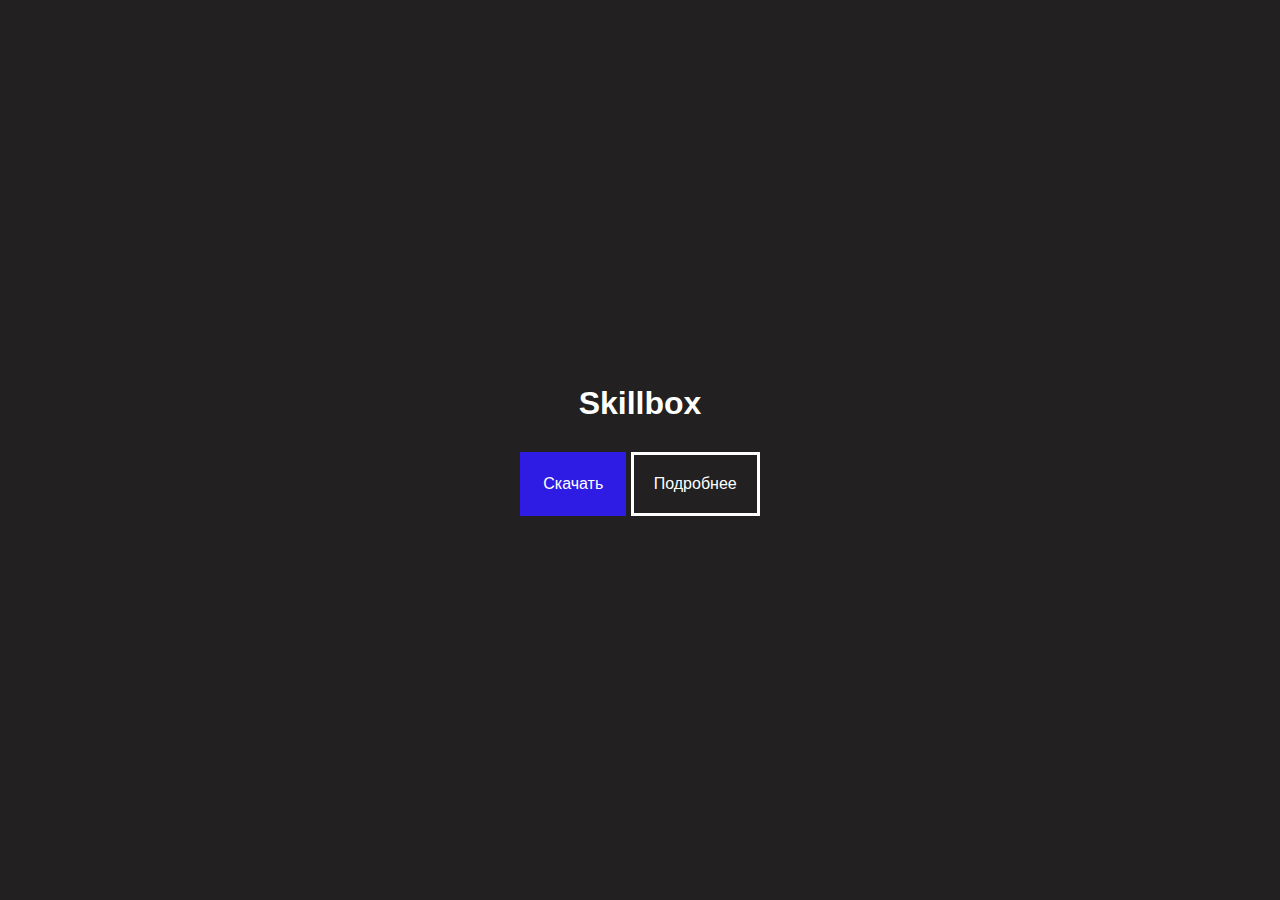
<file: 2/index.html>
<!DOCTYPE html>
<html lang="ru">
<head>
    <meta charset="UTF-8">
    <meta name="viewport" content="width=device-width, initial-scale=1.0">
    <title>Курсы</title>
    <link rel="stylesheet" href="css/style.css">
</head>
<body>
  <div class="main-content">
    <div>
      <h1 class="head1">
      <a target="Курсы по Skillbox" href="https://go.skillbox.ru/education/all">Skillbox</a>
      </h1>
    </div>
   <div>
     <a class="download" href="2.7_Skillbox_Layout.docx" download="скачать">Скачать</a>
      <a class="detail" href="program.html">Подробнее</a>
    </div>
    </div>
</body>
</html>
</file>
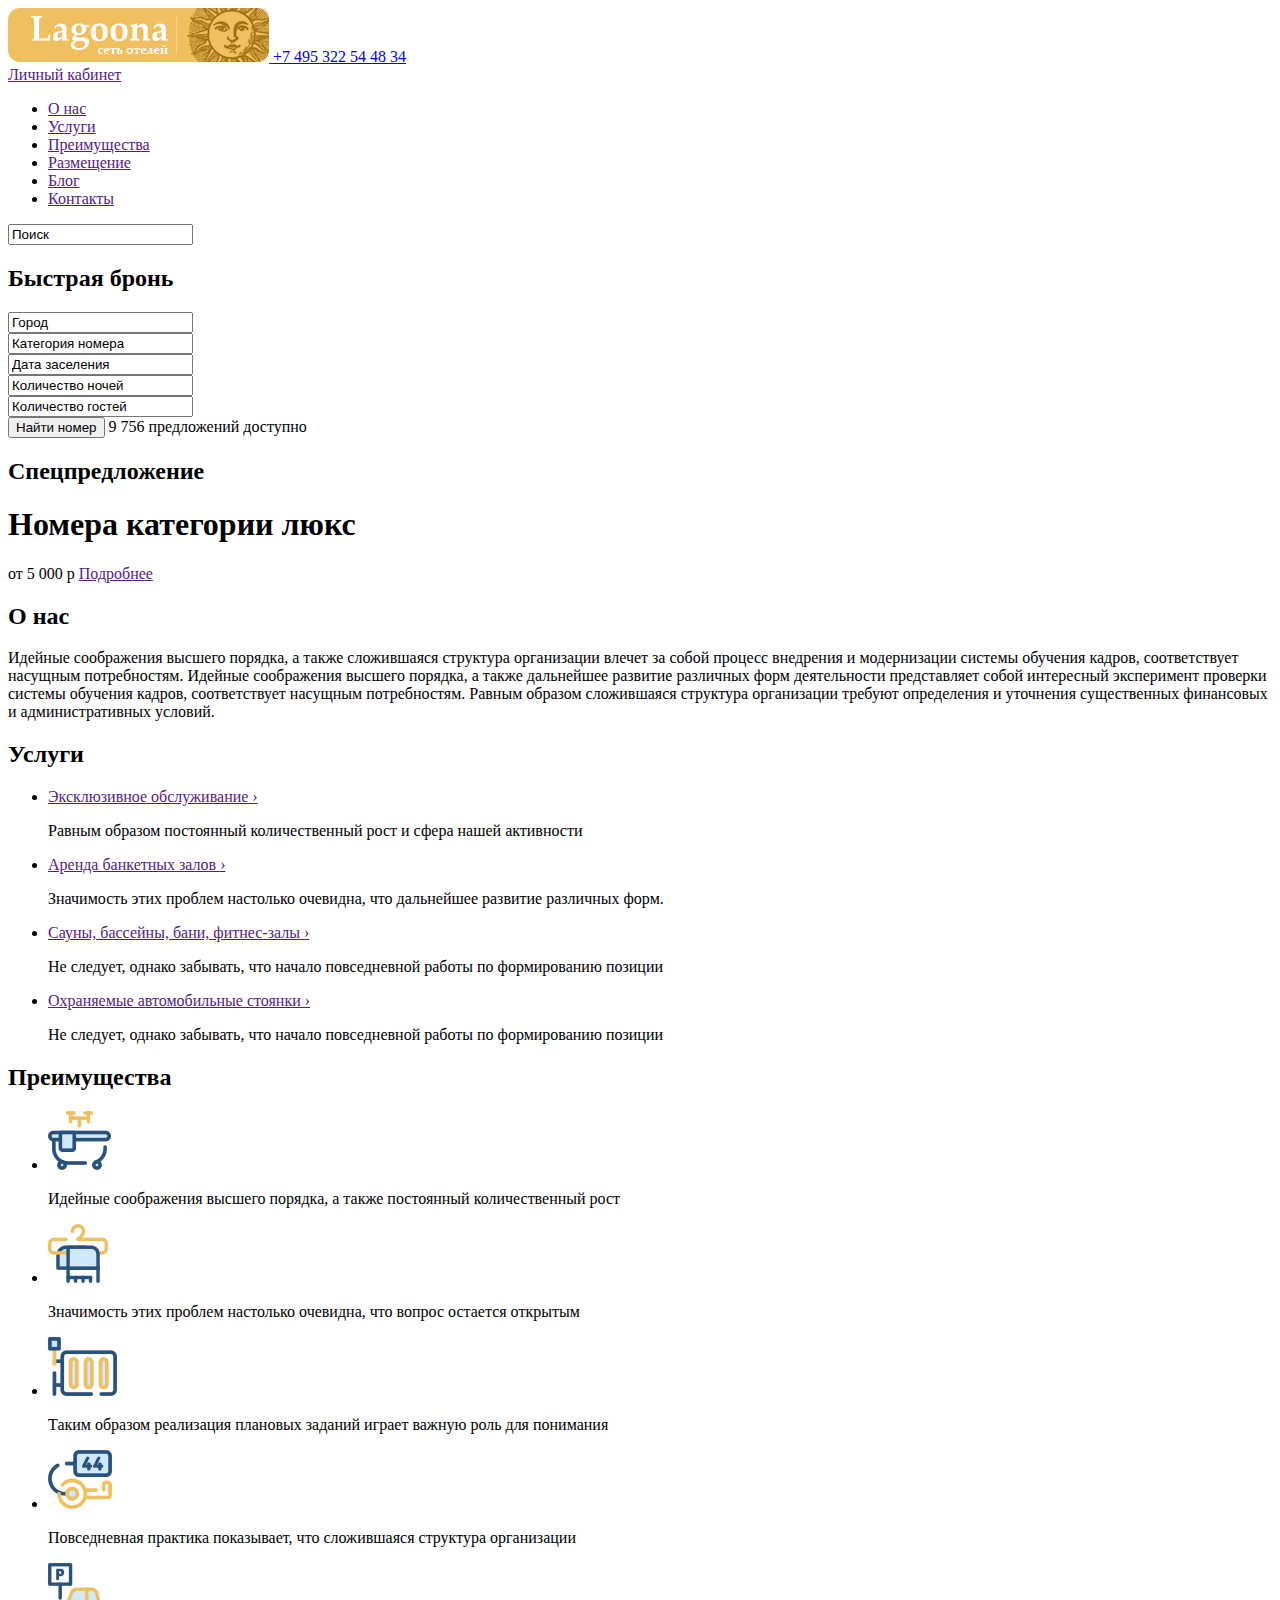
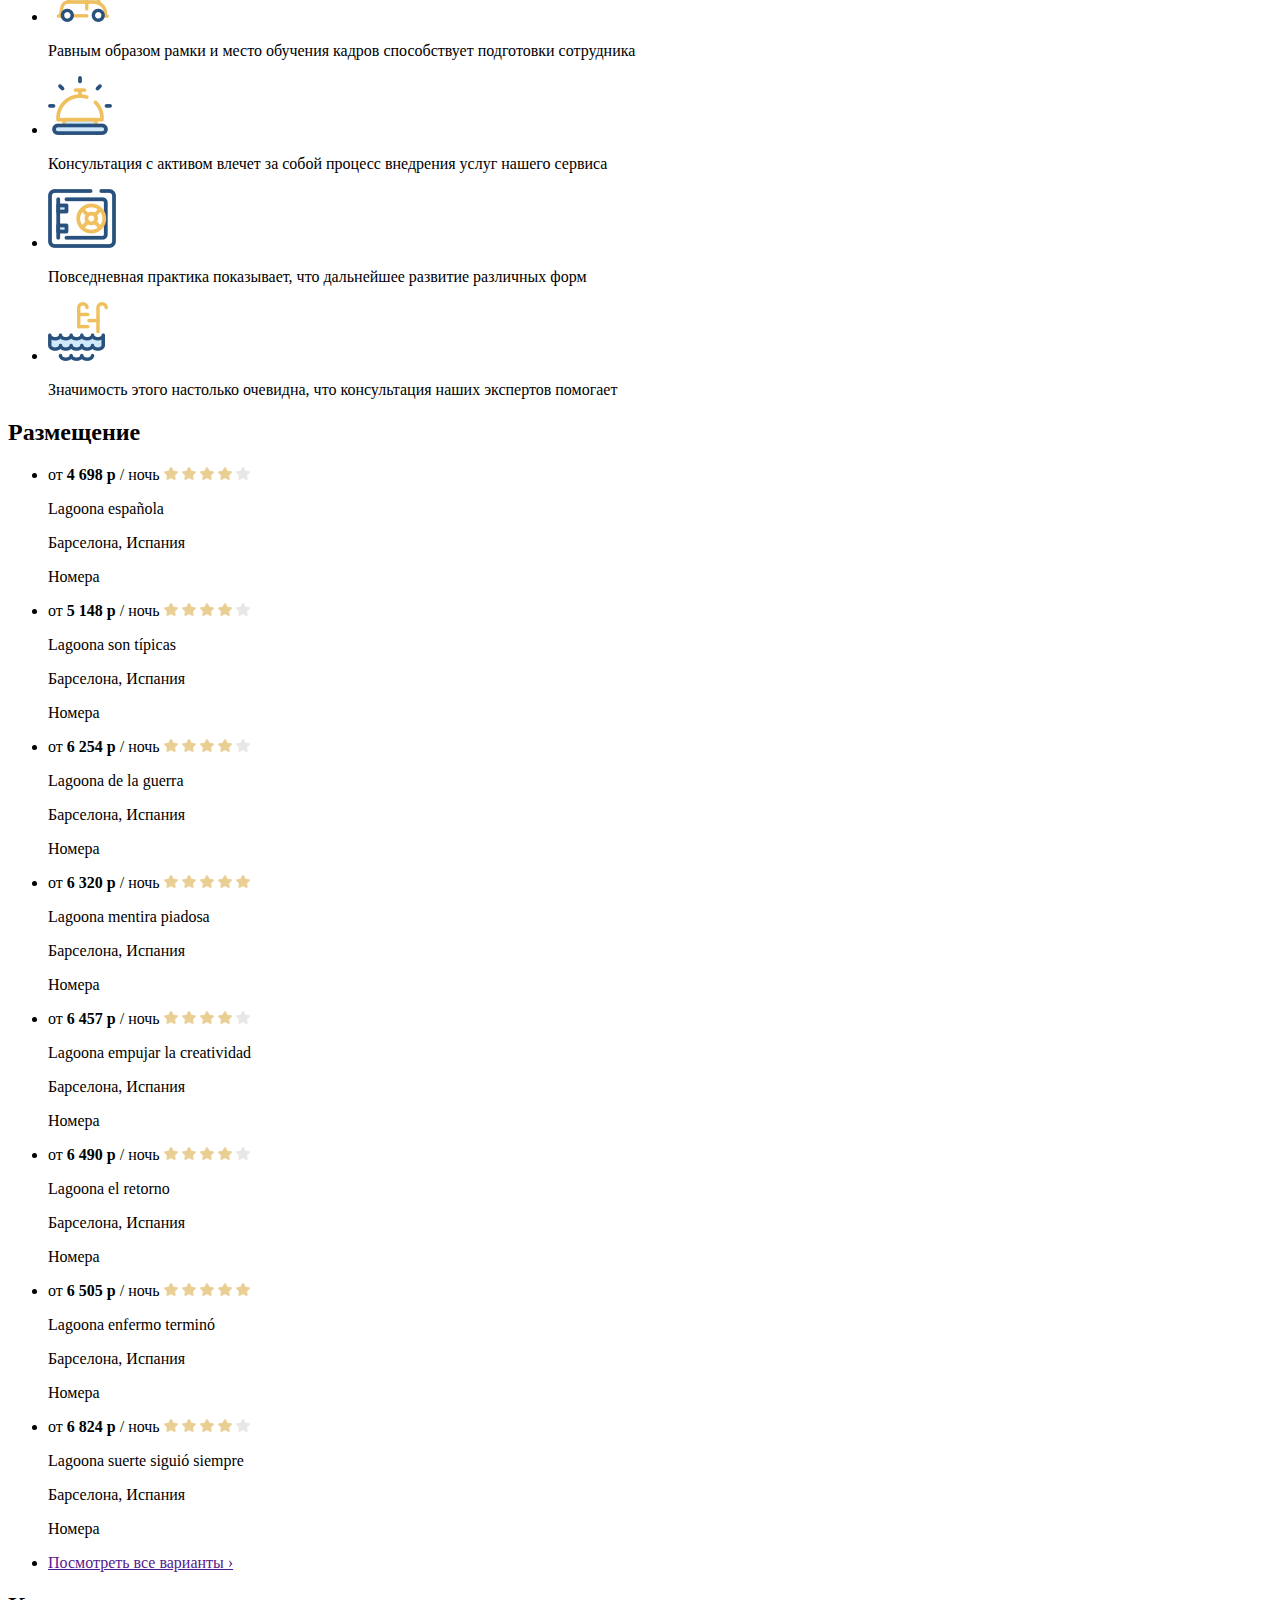
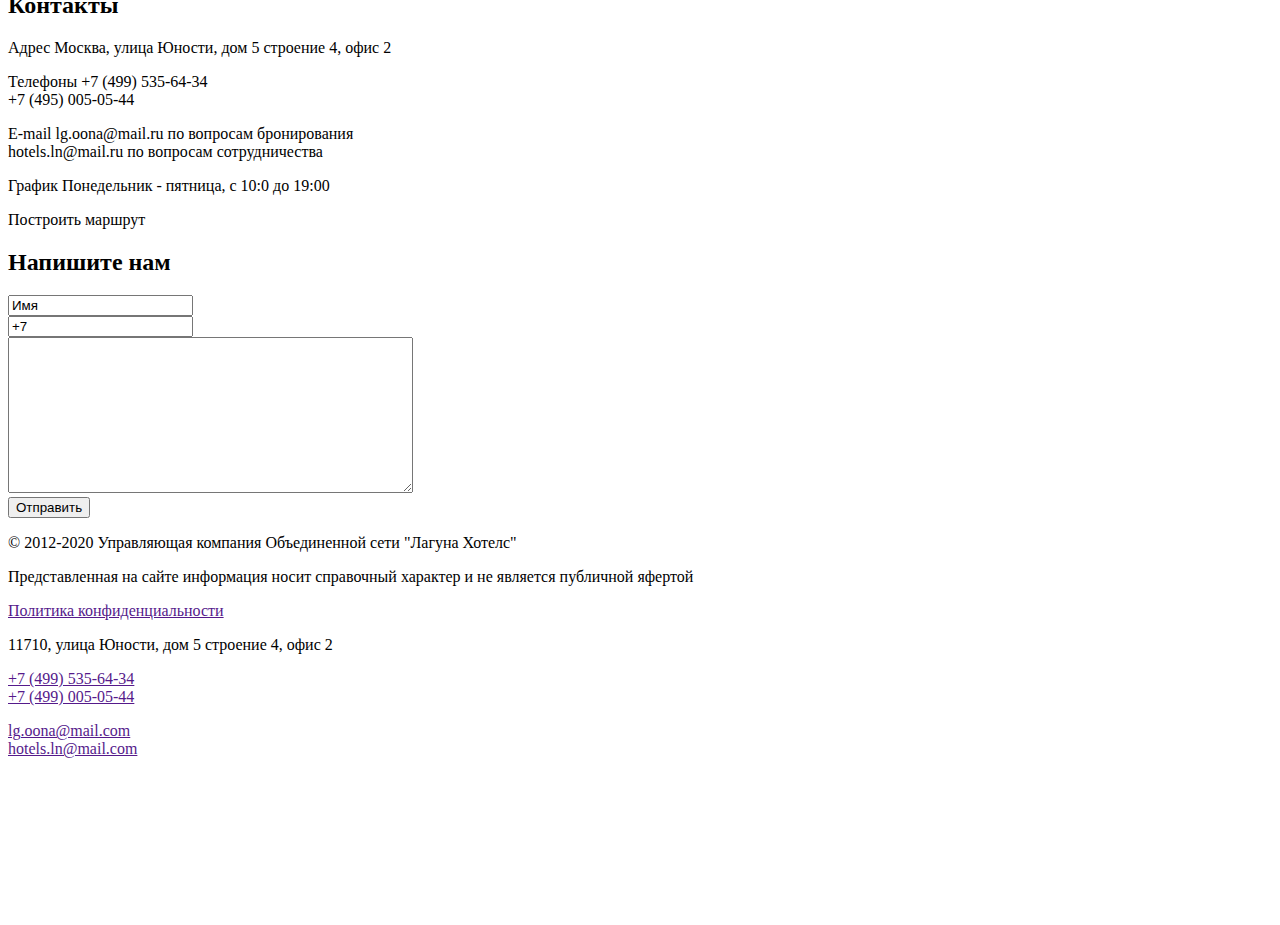
<file: 5/5 homework/index.html>
<!DOCTYPE html>
<html lang="en">
<head>
    <meta charset="UTF-8">
    <meta name="viewport" content="width=device-width, initial-scale=1.0">
    <title>Lagoona</title>
</head>
<body>
    <header class="header">
        <div class="container">
            <div class="heading-top">
                <div class="header-left">
                <a href="" class="logo">
                    <img src="img/Logo.png" alt="Lagoona">
                </a>
                <a href="tel:+7495322544834" class="heading-tel">+7 495 322 54 48 34</a>
                </div>
                <div class="header-right">
                    <a href="" class="heading-account">Личный кабинет</a>
                </div>
            </div>
            <div class="heading-bottom">
                <nav class="heading-nav">
                    <ul class="heading-nav-list">
                        <li class="heading-nav-item">
                            <a href="" class="heading-nav-link">
                                О нас
                            </a>
                        </li>
                        <li class="heading-nav-item">
                            <a href="" class="heading-nav-link">
                                Услуги
                            </a>
                        </li>
                        <li class="heading-nav-item">
                            <a href="" class="heading-nav-link">
                                Преимущества
                            </a>
                        </li>
                        <li class="heading-nav-item">
                            <a href="" class="heading-nav-link">
                                Размещение
                            </a>
                        </li>
                        <li class="heading-nav-item">
                            <a href="" class="heading-nav-link">
                                Блог
                            </a>
                        </li>
                        <li class="heading-nav-item">
                            <a href="" class="heading-nav-link">
                                Контакты
                            </a>
                        </li>
                    </ul>
                </nav>
                <div class="heading-bottom-box">
                    <input type="search" value="Поиск" class="heading-search">
                </div>
            </div>
        </div>
    </header>
    <main>
        <section class="section-info">
            <div class="container">
                <div class="section-info-booking">
                    <h2 class="section-heading">
                        Быстрая бронь
                    </h2>
                    <form action="" class="section-form">
                        <div class="section-form-list"><input type="text" name="Город" value="Город"></div>
                        <div class="section-form-list"><input type="text" name="Категория номера" value="Категория номера"></div>
                        <div class="section-form-list"><input type="text" name="Дата заселения" value="Дата заселения"></div>
                        <div class="section-form-list"><input type="text" name="Количество ночей" value="Количество ночей"></div>
                        <div class="section-form-list"><input type="text" name="Количество гостей" value="Количество гостей"></div>
                        <span class="section-btn">
                            <input type="submit" value="Найти номер" class="section-btn-submit">
                        </span>
                        <span class="section-info-request">
                            9 756 предложений доступно
                        </span>
                    </form>
                </div>
            </div>
        </section>
        <section>
            <div class="container">
                <div class="section-offer">
                    <h2 class="section-heading">
                        Спецпредложение
                    </h2>
                    <div class="section-sale">
                        <h1 class="section-sale-heading">
                            Номера категории люкс
                        </h1>
                        <span class="section-sale-price">
                            от 5 000 р
                        </span>
                        <a href="" class="section-sale-details">Подробнее</a>
                    </div>
                </div>
            </div>
        </section>
        <section class="section-description">
            <div class="container">
                <h2 class="section-heading">
                    О нас
                </h2>
                <p class="section-description-text">
                    Идейные соображения высшего порядка, а также сложившаяся структура организации влечет за собой процесс внедрения и модернизации системы обучения кадров, соответствует насущным потребностям. Идейные соображения высшего порядка, а также дальнейшее развитие различных форм деятельности представляет собой интересный эксперимент проверки системы обучения кадров, соответствует насущным потребностям. Равным образом сложившаяся структура организации требуют определения и уточнения существенных финансовых и административных условий.
                </p>
            </div>
        </section>
        <section class="section-services" >
            <div class="container">
                <h2 class="section-heading">
                    Услуги
                </h2>
                <ul class="section-services-list">
                    <li class="section-services-item">
                        <a href="" class="section-services-link">
                            Эксклюзивное обслуживание &#8250
                        </a>
                        <p class="section-services-desc">
                            Равным образом постоянный количественный рост и сфера нашей активности
                        </p>
                    </li>
                    <li class="section-services-item">
                        <a href="" class="section-services-link">
                            Аренда банкетных залов &#8250
                        </a>
                        <p class="section-services-desc">
                            Значимость этих проблем настолько очевидна, что дальнейшее развитие различных форм.
                        </p>
                    </li>
                    <li class="section-services-item">
                        <a href="" class="section-services-link">
                            Сауны, бассейны, бани, фитнес-залы &#8250
                        </a>
                        <p class="section-services-desc">
                            Не следует, однако забывать, что начало повседневной работы по формированию позиции
                        </p>
                    </li>
                    <li class="section-services-item">
                        <a href="" class="section-services-link">
                            Охраняемые автомобильные стоянки &#8250
                        </a>
                        <p class="section-services-desc">
                            Не следует, однако забывать, что начало повседневной работы по формированию позиции
                        </p>
                    </li>
                </ul>
            </div>
        </section>
        <section class="section-advant">
            <div class="container">
                <h2 class="section-heading">
                    Преимущества
                </h2>
                <ul class="section-adv-list">
                    <li class="section-adv-item">
                        <svg class="section-adv-icon" xmlns="http://www.w3.org/2000/svg" xmlns:xlink="http://www.w3.org/1999/xlink" width="63" height="59" viewBox="0 0 63 59"><metadata><?xpacket begin="﻿" id="W5M0MpCehiHzreSzNTczkc9d"?><x:xmpmeta xmlns:x="adobe:ns:meta/" x:xmptk="Adobe XMP Core 5.6-c142 79.160924, 2017/07/13-01:06:39        "><rdf:RDF xmlns:rdf="http://www.w3.org/1999/02/22-rdf-syntax-ns#"><rdf:Description rdf:about=""/></rdf:RDF></x:xmpmeta><?xpacket end="w"?></metadata><image id="bathtub" width="63" height="59" xlink:href="[data-uri]"/></svg>
                            <p class="section-adv-desc">
                                Идейные соображения высшего порядка, а также постоянный количественный рост
                            </p>
                    </li>
                    <li class="section-adv-item">
                        <svg class="section-adv-icon" xmlns="http://www.w3.org/2000/svg" xmlns:xlink="http://www.w3.org/1999/xlink" width="60" height="59" viewBox="0 0 60 59"><metadata><?xpacket begin="﻿" id="W5M0MpCehiHzreSzNTczkc9d"?><x:xmpmeta xmlns:x="adobe:ns:meta/" x:xmptk="Adobe XMP Core 5.6-c142 79.160924, 2017/07/13-01:06:39        "><rdf:RDF xmlns:rdf="http://www.w3.org/1999/02/22-rdf-syntax-ns#"><rdf:Description rdf:about=""/>   </rdf:RDF></x:xmpmeta><?xpacket end="w"?></metadata><image id="hanger" width="60" height="59" xlink:href="[data-uri]"/></svg>                            
                            <p class="section-adv-desc">
                                Значимость этих проблем настолько очевидна, что вопрос остается открытым
                            </p>
                    </li>
                    <li class="section-adv-item">
                        <svg class="section-adv-icon" xmlns="http://www.w3.org/2000/svg" xmlns:xlink="http://www.w3.org/1999/xlink" width="69" height="59" viewBox="0 0 69 59"><metadata><?xpacket begin="﻿" id="W5M0MpCehiHzreSzNTczkc9d"?><x:xmpmeta xmlns:x="adobe:ns:meta/" x:xmptk="Adobe XMP Core 5.6-c142 79.160924, 2017/07/13-01:06:39        "><rdf:RDF xmlns:rdf="http://www.w3.org/1999/02/22-rdf-syntax-ns#"><rdf:Description rdf:about=""/></rdf:RDF></x:xmpmeta><?xpacket end="w"?></metadata><image id="heating" width="69" height="59" xlink:href="[data-uri]"/></svg>
                            <p class="section-adv-desc">
                                Таким образом реализация плановых заданий играет важную роль для понимания
                            </p>
                    </li>
                    <li class="section-adv-item">
                        <svg class="section-adv-icon" xmlns="http://www.w3.org/2000/svg" xmlns:xlink="http://www.w3.org/1999/xlink" width="64" height="59" viewBox="0 0 64 59"><metadata><?xpacket begin="﻿" id="W5M0MpCehiHzreSzNTczkc9d"?><x:xmpmeta xmlns:x="adobe:ns:meta/" x:xmptk="Adobe XMP Core 5.6-c142 79.160924, 2017/07/13-01:06:39        "><rdf:RDF xmlns:rdf="http://www.w3.org/1999/02/22-rdf-syntax-ns#"><rdf:Description rdf:about=""/></rdf:RDF></x:xmpmeta><?xpacket end="w"?></metadata><image id="hotel-key" width="64" height="59" xlink:href="[data-uri]"/></svg>
                            <p class="section-adv-desc">
                                Повседневная практика показывает, что сложившаяся структура организации
                            </p>
                    </li>
                    <li class="section-adv-item">
                        <svg class="section-adv-icon" xmlns="http://www.w3.org/2000/svg" xmlns:xlink="http://www.w3.org/1999/xlink" width="61" height="59" viewBox="0 0 61 59"><metadata><?xpacket begin="﻿" id="W5M0MpCehiHzreSzNTczkc9d"?><x:xmpmeta xmlns:x="adobe:ns:meta/" x:xmptk="Adobe XMP Core 5.6-c142 79.160924, 2017/07/13-01:06:39        "><rdf:RDF xmlns:rdf="http://www.w3.org/1999/02/22-rdf-syntax-ns#"><rdf:Description rdf:about=""/></rdf:RDF></x:xmpmeta><?xpacket end="w"?></metadata><image id="parking" width="61" height="59" xlink:href="[data-uri]"/></svg>
                            <p class="section-adv-desc">
                                Равным образом рамки и место обучения кадров способствует подготовки сотрудника
                            </p>
                    </li>
                    <li class="section-adv-item">
                        <svg class="section-adv-icon" xmlns="http://www.w3.org/2000/svg" xmlns:xlink="http://www.w3.org/1999/xlink" width="64" height="59" viewBox="0 0 64 59"><metadata><?xpacket begin="﻿" id="W5M0MpCehiHzreSzNTczkc9d"?><x:xmpmeta xmlns:x="adobe:ns:meta/" x:xmptk="Adobe XMP Core 5.6-c142 79.160924, 2017/07/13-01:06:39        "><rdf:RDF xmlns:rdf="http://www.w3.org/1999/02/22-rdf-syntax-ns#"><rdf:Description rdf:about=""/>   </rdf:RDF></x:xmpmeta><?xpacket end="w"?></metadata><image id="reception" width="64" height="59" xlink:href="[data-uri]"/></svg>
                            <p class="section-adv-desc">
                                Консультация с активом влечет за собой процесс внедрения услуг нашего сервиса 
                            </p>
                    </li>
                    <li class="section-adv-item">
                        <svg class="section-adv-icon" xmlns="http://www.w3.org/2000/svg" xmlns:xlink="http://www.w3.org/1999/xlink" width="68" height="59" viewBox="0 0 68 59"><metadata><?xpacket begin="﻿" id="W5M0MpCehiHzreSzNTczkc9d"?><x:xmpmeta xmlns:x="adobe:ns:meta/" x:xmptk="Adobe XMP Core 5.6-c142 79.160924, 2017/07/13-01:06:39        "><rdf:RDF xmlns:rdf="http://www.w3.org/1999/02/22-rdf-syntax-ns#"><rdf:Description rdf:about=""/></rdf:RDF></x:xmpmeta><?xpacket end="w"?></metadata><image id="security-box" width="68" height="59" xlink:href="[data-uri]"/></svg>
                            <p class="section-adv-desc">
                                Повседневная практика показывает, что дальнейшее развитие различных форм
                            </p>
                    </li>
                    <li class="section-adv-item">
                        <svg class="section-adv-icon" xmlns="http://www.w3.org/2000/svg" xmlns:xlink="http://www.w3.org/1999/xlink" width="60" height="59" viewBox="0 0 60 59"><metadata><?xpacket begin="﻿" id="W5M0MpCehiHzreSzNTczkc9d"?><x:xmpmeta xmlns:x="adobe:ns:meta/" x:xmptk="Adobe XMP Core 5.6-c142 79.160924, 2017/07/13-01:06:39        "><rdf:RDF xmlns:rdf="http://www.w3.org/1999/02/22-rdf-syntax-ns#"><rdf:Description rdf:about=""/></rdf:RDF></x:xmpmeta><?xpacket end="w"?></metadata><image id="swimming-pool" width="60" height="59" xlink:href="[data-uri]"/></svg>
                            <p class="section-adv-desc">
                                Значимость этого настолько очевидна, что консультация наших экспертов помогает
                            </p>
                    </li>
                </ul>
            </div>
        </section>
        <section class="section-placing">
            <div class="container">
                <h2 class="section-heading">
                    Размещение 
                </h2>
                <ul class="section-placing-list">
                    <li class="section-placing-item">
                        <p>
                            от <b>4 698 р</b> / ночь
                        <span class="section-placing-rating">
                            <svg class="rating-star" xmlns="http://www.w3.org/2000/svg" xmlns:xlink="http://www.w3.org/1999/xlink" width="14" height="13" viewBox="0 0 14 13"><metadata><?xpacket begin="﻿" id="W5M0MpCehiHzreSzNTczkc9d"?><x:xmpmeta xmlns:x="adobe:ns:meta/" x:xmptk="Adobe XMP Core 5.6-c142 79.160924, 2017/07/13-01:06:39        "><rdf:RDF xmlns:rdf="http://www.w3.org/1999/02/22-rdf-syntax-ns#"><rdf:Description rdf:about=""/></rdf:RDF></x:xmpmeta><?xpacket end="w"?></metadata><image id="star_копия" data-name="star копия" width="14" height="13" xlink:href="[data-uri]"/></svg>
                            <svg class="rating-star" xmlns="http://www.w3.org/2000/svg" xmlns:xlink="http://www.w3.org/1999/xlink" width="14" height="13" viewBox="0 0 14 13"><metadata><?xpacket begin="﻿" id="W5M0MpCehiHzreSzNTczkc9d"?><x:xmpmeta xmlns:x="adobe:ns:meta/" x:xmptk="Adobe XMP Core 5.6-c142 79.160924, 2017/07/13-01:06:39        "><rdf:RDF xmlns:rdf="http://www.w3.org/1999/02/22-rdf-syntax-ns#"><rdf:Description rdf:about=""/></rdf:RDF></x:xmpmeta><?xpacket end="w"?></metadata><image id="star_копия" data-name="star копия" width="14" height="13" xlink:href="[data-uri]"/></svg>
                            <svg class="rating-star" xmlns="http://www.w3.org/2000/svg" xmlns:xlink="http://www.w3.org/1999/xlink" width="14" height="13" viewBox="0 0 14 13"><metadata><?xpacket begin="﻿" id="W5M0MpCehiHzreSzNTczkc9d"?><x:xmpmeta xmlns:x="adobe:ns:meta/" x:xmptk="Adobe XMP Core 5.6-c142 79.160924, 2017/07/13-01:06:39        "><rdf:RDF xmlns:rdf="http://www.w3.org/1999/02/22-rdf-syntax-ns#"><rdf:Description rdf:about=""/></rdf:RDF></x:xmpmeta><?xpacket end="w"?></metadata><image id="star_копия" data-name="star копия" width="14" height="13" xlink:href="[data-uri]"/></svg>
                            <svg class="rating-star" xmlns="http://www.w3.org/2000/svg" xmlns:xlink="http://www.w3.org/1999/xlink" width="14" height="13" viewBox="0 0 14 13"><metadata><?xpacket begin="﻿" id="W5M0MpCehiHzreSzNTczkc9d"?><x:xmpmeta xmlns:x="adobe:ns:meta/" x:xmptk="Adobe XMP Core 5.6-c142 79.160924, 2017/07/13-01:06:39        "><rdf:RDF xmlns:rdf="http://www.w3.org/1999/02/22-rdf-syntax-ns#"><rdf:Description rdf:about=""/></rdf:RDF></x:xmpmeta><?xpacket end="w"?></metadata><image id="star_копия" data-name="star копия" width="14" height="13" xlink:href="[data-uri]"/></svg>
                            <svg class="rating-greystar" xmlns="http://www.w3.org/2000/svg" xmlns:xlink="http://www.w3.org/1999/xlink" width="14" height="13" viewBox="0 0 14 13"><metadata><?xpacket begin="﻿" id="W5M0MpCehiHzreSzNTczkc9d"?><x:xmpmeta xmlns:x="adobe:ns:meta/" x:xmptk="Adobe XMP Core 5.6-c142 79.160924, 2017/07/13-01:06:39        "><rdf:RDF xmlns:rdf="http://www.w3.org/1999/02/22-rdf-syntax-ns#"><rdf:Description rdf:about=""/></rdf:RDF></x:xmpmeta><?xpacket end="w"?></metadata><image id="star_копия_5" data-name="star копия 5" width="14" height="13" xlink:href="[data-uri]"/></svg>
                        </span>
                        </p>
                        <p>
                            Lagoona española
                        </p>
                        <p>
                            Барселона, Испания
                        </p>
                        <p class="section-placing-btn">
                             Номера
                        </p>
                    </li>
                    <li class="section-placing-item">
                        <p>
                            от <b>5 148 р</b> / ночь
                        <span class="section-placing-rating">
                            <svg class="rating-star" xmlns="http://www.w3.org/2000/svg" xmlns:xlink="http://www.w3.org/1999/xlink" width="14" height="13" viewBox="0 0 14 13"><metadata><?xpacket begin="﻿" id="W5M0MpCehiHzreSzNTczkc9d"?><x:xmpmeta xmlns:x="adobe:ns:meta/" x:xmptk="Adobe XMP Core 5.6-c142 79.160924, 2017/07/13-01:06:39        "><rdf:RDF xmlns:rdf="http://www.w3.org/1999/02/22-rdf-syntax-ns#"><rdf:Description rdf:about=""/></rdf:RDF></x:xmpmeta><?xpacket end="w"?></metadata><image id="star_копия" data-name="star копия" width="14" height="13" xlink:href="[data-uri]"/></svg>
                            <svg class="rating-star" xmlns="http://www.w3.org/2000/svg" xmlns:xlink="http://www.w3.org/1999/xlink" width="14" height="13" viewBox="0 0 14 13"><metadata><?xpacket begin="﻿" id="W5M0MpCehiHzreSzNTczkc9d"?><x:xmpmeta xmlns:x="adobe:ns:meta/" x:xmptk="Adobe XMP Core 5.6-c142 79.160924, 2017/07/13-01:06:39        "><rdf:RDF xmlns:rdf="http://www.w3.org/1999/02/22-rdf-syntax-ns#"><rdf:Description rdf:about=""/></rdf:RDF></x:xmpmeta><?xpacket end="w"?></metadata><image id="star_копия" data-name="star копия" width="14" height="13" xlink:href="[data-uri]"/></svg>
                            <svg class="rating-star" xmlns="http://www.w3.org/2000/svg" xmlns:xlink="http://www.w3.org/1999/xlink" width="14" height="13" viewBox="0 0 14 13"><metadata><?xpacket begin="﻿" id="W5M0MpCehiHzreSzNTczkc9d"?><x:xmpmeta xmlns:x="adobe:ns:meta/" x:xmptk="Adobe XMP Core 5.6-c142 79.160924, 2017/07/13-01:06:39        "><rdf:RDF xmlns:rdf="http://www.w3.org/1999/02/22-rdf-syntax-ns#"><rdf:Description rdf:about=""/></rdf:RDF></x:xmpmeta><?xpacket end="w"?></metadata><image id="star_копия" data-name="star копия" width="14" height="13" xlink:href="[data-uri]"/></svg>
                            <svg class="rating-star" xmlns="http://www.w3.org/2000/svg" xmlns:xlink="http://www.w3.org/1999/xlink" width="14" height="13" viewBox="0 0 14 13"><metadata><?xpacket begin="﻿" id="W5M0MpCehiHzreSzNTczkc9d"?><x:xmpmeta xmlns:x="adobe:ns:meta/" x:xmptk="Adobe XMP Core 5.6-c142 79.160924, 2017/07/13-01:06:39        "><rdf:RDF xmlns:rdf="http://www.w3.org/1999/02/22-rdf-syntax-ns#"><rdf:Description rdf:about=""/></rdf:RDF></x:xmpmeta><?xpacket end="w"?></metadata><image id="star_копия" data-name="star копия" width="14" height="13" xlink:href="[data-uri]"/></svg>
                            <svg class="rating-greystar" xmlns="http://www.w3.org/2000/svg" xmlns:xlink="http://www.w3.org/1999/xlink" width="14" height="13" viewBox="0 0 14 13"><metadata><?xpacket begin="﻿" id="W5M0MpCehiHzreSzNTczkc9d"?><x:xmpmeta xmlns:x="adobe:ns:meta/" x:xmptk="Adobe XMP Core 5.6-c142 79.160924, 2017/07/13-01:06:39        "><rdf:RDF xmlns:rdf="http://www.w3.org/1999/02/22-rdf-syntax-ns#"><rdf:Description rdf:about=""/></rdf:RDF></x:xmpmeta><?xpacket end="w"?></metadata><image id="star_копия_5" data-name="star копия 5" width="14" height="13" xlink:href="[data-uri]"/></svg>
                        </span>
                        </p>
                        <p>
                            Lagoona son típicas
                        </p>
                        <p>
                            Барселона, Испания
                        </p>
                        <p class="section-placing-btn">
                             Номера
                        </p>
                    </li>
                    <li class="section-placing-item">
                        <p>
                            от <b>6 254 р</b> / ночь
                        <span class="section-placing-rating">
                            <svg class="rating-star" xmlns="http://www.w3.org/2000/svg" xmlns:xlink="http://www.w3.org/1999/xlink" width="14" height="13" viewBox="0 0 14 13"><metadata><?xpacket begin="﻿" id="W5M0MpCehiHzreSzNTczkc9d"?><x:xmpmeta xmlns:x="adobe:ns:meta/" x:xmptk="Adobe XMP Core 5.6-c142 79.160924, 2017/07/13-01:06:39        "><rdf:RDF xmlns:rdf="http://www.w3.org/1999/02/22-rdf-syntax-ns#"><rdf:Description rdf:about=""/></rdf:RDF></x:xmpmeta><?xpacket end="w"?></metadata><image id="star_копия" data-name="star копия" width="14" height="13" xlink:href="[data-uri]"/></svg>
                            <svg class="rating-star" xmlns="http://www.w3.org/2000/svg" xmlns:xlink="http://www.w3.org/1999/xlink" width="14" height="13" viewBox="0 0 14 13"><metadata><?xpacket begin="﻿" id="W5M0MpCehiHzreSzNTczkc9d"?><x:xmpmeta xmlns:x="adobe:ns:meta/" x:xmptk="Adobe XMP Core 5.6-c142 79.160924, 2017/07/13-01:06:39        "><rdf:RDF xmlns:rdf="http://www.w3.org/1999/02/22-rdf-syntax-ns#"><rdf:Description rdf:about=""/></rdf:RDF></x:xmpmeta><?xpacket end="w"?></metadata><image id="star_копия" data-name="star копия" width="14" height="13" xlink:href="[data-uri]"/></svg>
                            <svg class="rating-star" xmlns="http://www.w3.org/2000/svg" xmlns:xlink="http://www.w3.org/1999/xlink" width="14" height="13" viewBox="0 0 14 13"><metadata><?xpacket begin="﻿" id="W5M0MpCehiHzreSzNTczkc9d"?><x:xmpmeta xmlns:x="adobe:ns:meta/" x:xmptk="Adobe XMP Core 5.6-c142 79.160924, 2017/07/13-01:06:39        "><rdf:RDF xmlns:rdf="http://www.w3.org/1999/02/22-rdf-syntax-ns#"><rdf:Description rdf:about=""/></rdf:RDF></x:xmpmeta><?xpacket end="w"?></metadata><image id="star_копия" data-name="star копия" width="14" height="13" xlink:href="[data-uri]"/></svg>
                            <svg class="rating-star" xmlns="http://www.w3.org/2000/svg" xmlns:xlink="http://www.w3.org/1999/xlink" width="14" height="13" viewBox="0 0 14 13"><metadata><?xpacket begin="﻿" id="W5M0MpCehiHzreSzNTczkc9d"?><x:xmpmeta xmlns:x="adobe:ns:meta/" x:xmptk="Adobe XMP Core 5.6-c142 79.160924, 2017/07/13-01:06:39        "><rdf:RDF xmlns:rdf="http://www.w3.org/1999/02/22-rdf-syntax-ns#"><rdf:Description rdf:about=""/></rdf:RDF></x:xmpmeta><?xpacket end="w"?></metadata><image id="star_копия" data-name="star копия" width="14" height="13" xlink:href="[data-uri]"/></svg>
                            <svg class="rating-greystar" xmlns="http://www.w3.org/2000/svg" xmlns:xlink="http://www.w3.org/1999/xlink" width="14" height="13" viewBox="0 0 14 13"><metadata><?xpacket begin="﻿" id="W5M0MpCehiHzreSzNTczkc9d"?><x:xmpmeta xmlns:x="adobe:ns:meta/" x:xmptk="Adobe XMP Core 5.6-c142 79.160924, 2017/07/13-01:06:39        "><rdf:RDF xmlns:rdf="http://www.w3.org/1999/02/22-rdf-syntax-ns#"><rdf:Description rdf:about=""/></rdf:RDF></x:xmpmeta><?xpacket end="w"?></metadata><image id="star_копия_5" data-name="star копия 5" width="14" height="13" xlink:href="[data-uri]"/></svg>
                        </span>
                        </p>
                        <p>
                            Lagoona de la guerra
                        </p>
                        <p>
                            Барселона, Испания
                        </p>
                        <p class="section-placing-btn">
                             Номера
                        </p>
                    </li>
                    <li class="section-placing-item">
                        <p>
                            от <b>6 320 р</b> / ночь
                        <span class="section-placing-rating">
                            <svg class="rating-star" xmlns="http://www.w3.org/2000/svg" xmlns:xlink="http://www.w3.org/1999/xlink" width="14" height="13" viewBox="0 0 14 13"><metadata><?xpacket begin="﻿" id="W5M0MpCehiHzreSzNTczkc9d"?><x:xmpmeta xmlns:x="adobe:ns:meta/" x:xmptk="Adobe XMP Core 5.6-c142 79.160924, 2017/07/13-01:06:39        "><rdf:RDF xmlns:rdf="http://www.w3.org/1999/02/22-rdf-syntax-ns#"><rdf:Description rdf:about=""/></rdf:RDF></x:xmpmeta><?xpacket end="w"?></metadata><image id="star_копия" data-name="star копия" width="14" height="13" xlink:href="[data-uri]"/></svg>
                            <svg class="rating-star" xmlns="http://www.w3.org/2000/svg" xmlns:xlink="http://www.w3.org/1999/xlink" width="14" height="13" viewBox="0 0 14 13"><metadata><?xpacket begin="﻿" id="W5M0MpCehiHzreSzNTczkc9d"?><x:xmpmeta xmlns:x="adobe:ns:meta/" x:xmptk="Adobe XMP Core 5.6-c142 79.160924, 2017/07/13-01:06:39        "><rdf:RDF xmlns:rdf="http://www.w3.org/1999/02/22-rdf-syntax-ns#"><rdf:Description rdf:about=""/></rdf:RDF></x:xmpmeta><?xpacket end="w"?></metadata><image id="star_копия" data-name="star копия" width="14" height="13" xlink:href="[data-uri]"/></svg>
                            <svg class="rating-star" xmlns="http://www.w3.org/2000/svg" xmlns:xlink="http://www.w3.org/1999/xlink" width="14" height="13" viewBox="0 0 14 13"><metadata><?xpacket begin="﻿" id="W5M0MpCehiHzreSzNTczkc9d"?><x:xmpmeta xmlns:x="adobe:ns:meta/" x:xmptk="Adobe XMP Core 5.6-c142 79.160924, 2017/07/13-01:06:39        "><rdf:RDF xmlns:rdf="http://www.w3.org/1999/02/22-rdf-syntax-ns#"><rdf:Description rdf:about=""/></rdf:RDF></x:xmpmeta><?xpacket end="w"?></metadata><image id="star_копия" data-name="star копия" width="14" height="13" xlink:href="[data-uri]"/></svg>
                            <svg class="rating-star" xmlns="http://www.w3.org/2000/svg" xmlns:xlink="http://www.w3.org/1999/xlink" width="14" height="13" viewBox="0 0 14 13"><metadata><?xpacket begin="﻿" id="W5M0MpCehiHzreSzNTczkc9d"?><x:xmpmeta xmlns:x="adobe:ns:meta/" x:xmptk="Adobe XMP Core 5.6-c142 79.160924, 2017/07/13-01:06:39        "><rdf:RDF xmlns:rdf="http://www.w3.org/1999/02/22-rdf-syntax-ns#"><rdf:Description rdf:about=""/></rdf:RDF></x:xmpmeta><?xpacket end="w"?></metadata><image id="star_копия" data-name="star копия" width="14" height="13" xlink:href="[data-uri]"/></svg>
                            <svg class="rating-star" xmlns="http://www.w3.org/2000/svg" xmlns:xlink="http://www.w3.org/1999/xlink" width="14" height="13" viewBox="0 0 14 13"><metadata><?xpacket begin="﻿" id="W5M0MpCehiHzreSzNTczkc9d"?><x:xmpmeta xmlns:x="adobe:ns:meta/" x:xmptk="Adobe XMP Core 5.6-c142 79.160924, 2017/07/13-01:06:39        "><rdf:RDF xmlns:rdf="http://www.w3.org/1999/02/22-rdf-syntax-ns#"><rdf:Description rdf:about=""/></rdf:RDF></x:xmpmeta><?xpacket end="w"?></metadata><image id="star_копия" data-name="star копия" width="14" height="13" xlink:href="[data-uri]"/></svg>
                        </span>
                        </p>
                        <p>
                            Lagoona mentira piadosa
                        </p>
                        <p>
                            Барселона, Испания
                        </p>
                        <p class="section-placing-btn">
                             Номера
                        </p>
                    </li>
                    <li class="section-placing-item">
                        <p>
                            от <b>6 457 р</b> / ночь
                        <span class="section-placing-rating">
                            <svg class="rating-star" xmlns="http://www.w3.org/2000/svg" xmlns:xlink="http://www.w3.org/1999/xlink" width="14" height="13" viewBox="0 0 14 13"><metadata><?xpacket begin="﻿" id="W5M0MpCehiHzreSzNTczkc9d"?><x:xmpmeta xmlns:x="adobe:ns:meta/" x:xmptk="Adobe XMP Core 5.6-c142 79.160924, 2017/07/13-01:06:39        "><rdf:RDF xmlns:rdf="http://www.w3.org/1999/02/22-rdf-syntax-ns#"><rdf:Description rdf:about=""/></rdf:RDF></x:xmpmeta><?xpacket end="w"?></metadata><image id="star_копия" data-name="star копия" width="14" height="13" xlink:href="[data-uri]"/></svg>
                            <svg class="rating-star" xmlns="http://www.w3.org/2000/svg" xmlns:xlink="http://www.w3.org/1999/xlink" width="14" height="13" viewBox="0 0 14 13"><metadata><?xpacket begin="﻿" id="W5M0MpCehiHzreSzNTczkc9d"?><x:xmpmeta xmlns:x="adobe:ns:meta/" x:xmptk="Adobe XMP Core 5.6-c142 79.160924, 2017/07/13-01:06:39        "><rdf:RDF xmlns:rdf="http://www.w3.org/1999/02/22-rdf-syntax-ns#"><rdf:Description rdf:about=""/></rdf:RDF></x:xmpmeta><?xpacket end="w"?></metadata><image id="star_копия" data-name="star копия" width="14" height="13" xlink:href="[data-uri]"/></svg>
                            <svg class="rating-star" xmlns="http://www.w3.org/2000/svg" xmlns:xlink="http://www.w3.org/1999/xlink" width="14" height="13" viewBox="0 0 14 13"><metadata><?xpacket begin="﻿" id="W5M0MpCehiHzreSzNTczkc9d"?><x:xmpmeta xmlns:x="adobe:ns:meta/" x:xmptk="Adobe XMP Core 5.6-c142 79.160924, 2017/07/13-01:06:39        "><rdf:RDF xmlns:rdf="http://www.w3.org/1999/02/22-rdf-syntax-ns#"><rdf:Description rdf:about=""/></rdf:RDF></x:xmpmeta><?xpacket end="w"?></metadata><image id="star_копия" data-name="star копия" width="14" height="13" xlink:href="[data-uri]"/></svg>
                            <svg class="rating-star" xmlns="http://www.w3.org/2000/svg" xmlns:xlink="http://www.w3.org/1999/xlink" width="14" height="13" viewBox="0 0 14 13"><metadata><?xpacket begin="﻿" id="W5M0MpCehiHzreSzNTczkc9d"?><x:xmpmeta xmlns:x="adobe:ns:meta/" x:xmptk="Adobe XMP Core 5.6-c142 79.160924, 2017/07/13-01:06:39        "><rdf:RDF xmlns:rdf="http://www.w3.org/1999/02/22-rdf-syntax-ns#"><rdf:Description rdf:about=""/></rdf:RDF></x:xmpmeta><?xpacket end="w"?></metadata><image id="star_копия" data-name="star копия" width="14" height="13" xlink:href="[data-uri]"/></svg>
                            <svg class="rating-greystar" xmlns="http://www.w3.org/2000/svg" xmlns:xlink="http://www.w3.org/1999/xlink" width="14" height="13" viewBox="0 0 14 13"><metadata><?xpacket begin="﻿" id="W5M0MpCehiHzreSzNTczkc9d"?><x:xmpmeta xmlns:x="adobe:ns:meta/" x:xmptk="Adobe XMP Core 5.6-c142 79.160924, 2017/07/13-01:06:39        "><rdf:RDF xmlns:rdf="http://www.w3.org/1999/02/22-rdf-syntax-ns#"><rdf:Description rdf:about=""/></rdf:RDF></x:xmpmeta><?xpacket end="w"?></metadata><image id="star_копия_5" data-name="star копия 5" width="14" height="13" xlink:href="[data-uri]"/></svg>
                        </span>
                        </p>
                        <p>
                            Lagoona empujar la creatividad
                        </p>
                        <p>
                            Барселона, Испания
                        </p>
                        <p class="section-placing-btn">
                             Номера
                        </p>
                    </li>
                    <li class="section-placing-item">
                        <p>
                            от <b>6 490 р</b> / ночь
                        <span class="section-placing-rating">
                            <svg class="rating-star" xmlns="http://www.w3.org/2000/svg" xmlns:xlink="http://www.w3.org/1999/xlink" width="14" height="13" viewBox="0 0 14 13"><metadata><?xpacket begin="﻿" id="W5M0MpCehiHzreSzNTczkc9d"?><x:xmpmeta xmlns:x="adobe:ns:meta/" x:xmptk="Adobe XMP Core 5.6-c142 79.160924, 2017/07/13-01:06:39        "><rdf:RDF xmlns:rdf="http://www.w3.org/1999/02/22-rdf-syntax-ns#"><rdf:Description rdf:about=""/></rdf:RDF></x:xmpmeta><?xpacket end="w"?></metadata><image id="star_копия" data-name="star копия" width="14" height="13" xlink:href="[data-uri]"/></svg>
                            <svg class="rating-star" xmlns="http://www.w3.org/2000/svg" xmlns:xlink="http://www.w3.org/1999/xlink" width="14" height="13" viewBox="0 0 14 13"><metadata><?xpacket begin="﻿" id="W5M0MpCehiHzreSzNTczkc9d"?><x:xmpmeta xmlns:x="adobe:ns:meta/" x:xmptk="Adobe XMP Core 5.6-c142 79.160924, 2017/07/13-01:06:39        "><rdf:RDF xmlns:rdf="http://www.w3.org/1999/02/22-rdf-syntax-ns#"><rdf:Description rdf:about=""/></rdf:RDF></x:xmpmeta><?xpacket end="w"?></metadata><image id="star_копия" data-name="star копия" width="14" height="13" xlink:href="[data-uri]"/></svg>
                            <svg class="rating-star" xmlns="http://www.w3.org/2000/svg" xmlns:xlink="http://www.w3.org/1999/xlink" width="14" height="13" viewBox="0 0 14 13"><metadata><?xpacket begin="﻿" id="W5M0MpCehiHzreSzNTczkc9d"?><x:xmpmeta xmlns:x="adobe:ns:meta/" x:xmptk="Adobe XMP Core 5.6-c142 79.160924, 2017/07/13-01:06:39        "><rdf:RDF xmlns:rdf="http://www.w3.org/1999/02/22-rdf-syntax-ns#"><rdf:Description rdf:about=""/></rdf:RDF></x:xmpmeta><?xpacket end="w"?></metadata><image id="star_копия" data-name="star копия" width="14" height="13" xlink:href="[data-uri]"/></svg>
                            <svg class="rating-star" xmlns="http://www.w3.org/2000/svg" xmlns:xlink="http://www.w3.org/1999/xlink" width="14" height="13" viewBox="0 0 14 13"><metadata><?xpacket begin="﻿" id="W5M0MpCehiHzreSzNTczkc9d"?><x:xmpmeta xmlns:x="adobe:ns:meta/" x:xmptk="Adobe XMP Core 5.6-c142 79.160924, 2017/07/13-01:06:39        "><rdf:RDF xmlns:rdf="http://www.w3.org/1999/02/22-rdf-syntax-ns#"><rdf:Description rdf:about=""/></rdf:RDF></x:xmpmeta><?xpacket end="w"?></metadata><image id="star_копия" data-name="star копия" width="14" height="13" xlink:href="[data-uri]"/></svg>
                            <svg class="rating-greystar" xmlns="http://www.w3.org/2000/svg" xmlns:xlink="http://www.w3.org/1999/xlink" width="14" height="13" viewBox="0 0 14 13"><metadata><?xpacket begin="﻿" id="W5M0MpCehiHzreSzNTczkc9d"?><x:xmpmeta xmlns:x="adobe:ns:meta/" x:xmptk="Adobe XMP Core 5.6-c142 79.160924, 2017/07/13-01:06:39        "><rdf:RDF xmlns:rdf="http://www.w3.org/1999/02/22-rdf-syntax-ns#"><rdf:Description rdf:about=""/></rdf:RDF></x:xmpmeta><?xpacket end="w"?></metadata><image id="star_копия_5" data-name="star копия 5" width="14" height="13" xlink:href="[data-uri]"/></svg>
                        </span>
                        </p>
                        <p>
                            Lagoona el retorno
                        </p>
                        <p>
                            Барселона, Испания
                        </p>
                        <p class="section-placing-btn">
                             Номера
                        </p>
                    </li>
                    <li class="section-placing-item">
                        <p>
                            от <b>6 505 р</b> / ночь
                        <span class="section-placing-rating">
                            <svg class="rating-star" xmlns="http://www.w3.org/2000/svg" xmlns:xlink="http://www.w3.org/1999/xlink" width="14" height="13" viewBox="0 0 14 13"><metadata><?xpacket begin="﻿" id="W5M0MpCehiHzreSzNTczkc9d"?><x:xmpmeta xmlns:x="adobe:ns:meta/" x:xmptk="Adobe XMP Core 5.6-c142 79.160924, 2017/07/13-01:06:39        "><rdf:RDF xmlns:rdf="http://www.w3.org/1999/02/22-rdf-syntax-ns#"><rdf:Description rdf:about=""/></rdf:RDF></x:xmpmeta><?xpacket end="w"?></metadata><image id="star_копия" data-name="star копия" width="14" height="13" xlink:href="[data-uri]"/></svg>
                            <svg class="rating-star" xmlns="http://www.w3.org/2000/svg" xmlns:xlink="http://www.w3.org/1999/xlink" width="14" height="13" viewBox="0 0 14 13"><metadata><?xpacket begin="﻿" id="W5M0MpCehiHzreSzNTczkc9d"?><x:xmpmeta xmlns:x="adobe:ns:meta/" x:xmptk="Adobe XMP Core 5.6-c142 79.160924, 2017/07/13-01:06:39        "><rdf:RDF xmlns:rdf="http://www.w3.org/1999/02/22-rdf-syntax-ns#"><rdf:Description rdf:about=""/></rdf:RDF></x:xmpmeta><?xpacket end="w"?></metadata><image id="star_копия" data-name="star копия" width="14" height="13" xlink:href="[data-uri]"/></svg>
                            <svg class="rating-star" xmlns="http://www.w3.org/2000/svg" xmlns:xlink="http://www.w3.org/1999/xlink" width="14" height="13" viewBox="0 0 14 13"><metadata><?xpacket begin="﻿" id="W5M0MpCehiHzreSzNTczkc9d"?><x:xmpmeta xmlns:x="adobe:ns:meta/" x:xmptk="Adobe XMP Core 5.6-c142 79.160924, 2017/07/13-01:06:39        "><rdf:RDF xmlns:rdf="http://www.w3.org/1999/02/22-rdf-syntax-ns#"><rdf:Description rdf:about=""/></rdf:RDF></x:xmpmeta><?xpacket end="w"?></metadata><image id="star_копия" data-name="star копия" width="14" height="13" xlink:href="[data-uri]"/></svg>
                            <svg class="rating-star" xmlns="http://www.w3.org/2000/svg" xmlns:xlink="http://www.w3.org/1999/xlink" width="14" height="13" viewBox="0 0 14 13"><metadata><?xpacket begin="﻿" id="W5M0MpCehiHzreSzNTczkc9d"?><x:xmpmeta xmlns:x="adobe:ns:meta/" x:xmptk="Adobe XMP Core 5.6-c142 79.160924, 2017/07/13-01:06:39        "><rdf:RDF xmlns:rdf="http://www.w3.org/1999/02/22-rdf-syntax-ns#"><rdf:Description rdf:about=""/></rdf:RDF></x:xmpmeta><?xpacket end="w"?></metadata><image id="star_копия" data-name="star копия" width="14" height="13" xlink:href="[data-uri]"/></svg>
                            <svg class="rating-star" xmlns="http://www.w3.org/2000/svg" xmlns:xlink="http://www.w3.org/1999/xlink" width="14" height="13" viewBox="0 0 14 13"><metadata><?xpacket begin="﻿" id="W5M0MpCehiHzreSzNTczkc9d"?><x:xmpmeta xmlns:x="adobe:ns:meta/" x:xmptk="Adobe XMP Core 5.6-c142 79.160924, 2017/07/13-01:06:39        "><rdf:RDF xmlns:rdf="http://www.w3.org/1999/02/22-rdf-syntax-ns#"><rdf:Description rdf:about=""/></rdf:RDF></x:xmpmeta><?xpacket end="w"?></metadata><image id="star_копия" data-name="star копия" width="14" height="13" xlink:href="[data-uri]"/></svg>
                        </span>
                        </p>
                        <p>
                            Lagoona enfermo terminó
                        </p>
                        <p>
                            Барселона, Испания
                        </p>
                        <p class="section-placing-btn">
                             Номера
                        </p>
                    </li>
                    <li class="section-placing-item">
                        <p>
                            от <b>6 824 р</b> / ночь
                        <span class="section-placing-rating">
                            <svg class="rating-star" xmlns="http://www.w3.org/2000/svg" xmlns:xlink="http://www.w3.org/1999/xlink" width="14" height="13" viewBox="0 0 14 13"><metadata><?xpacket begin="﻿" id="W5M0MpCehiHzreSzNTczkc9d"?><x:xmpmeta xmlns:x="adobe:ns:meta/" x:xmptk="Adobe XMP Core 5.6-c142 79.160924, 2017/07/13-01:06:39        "><rdf:RDF xmlns:rdf="http://www.w3.org/1999/02/22-rdf-syntax-ns#"><rdf:Description rdf:about=""/></rdf:RDF></x:xmpmeta><?xpacket end="w"?></metadata><image id="star_копия" data-name="star копия" width="14" height="13" xlink:href="[data-uri]"/></svg>
                            <svg class="rating-star" xmlns="http://www.w3.org/2000/svg" xmlns:xlink="http://www.w3.org/1999/xlink" width="14" height="13" viewBox="0 0 14 13"><metadata><?xpacket begin="﻿" id="W5M0MpCehiHzreSzNTczkc9d"?><x:xmpmeta xmlns:x="adobe:ns:meta/" x:xmptk="Adobe XMP Core 5.6-c142 79.160924, 2017/07/13-01:06:39        "><rdf:RDF xmlns:rdf="http://www.w3.org/1999/02/22-rdf-syntax-ns#"><rdf:Description rdf:about=""/></rdf:RDF></x:xmpmeta><?xpacket end="w"?></metadata><image id="star_копия" data-name="star копия" width="14" height="13" xlink:href="[data-uri]"/></svg>
                            <svg class="rating-star" xmlns="http://www.w3.org/2000/svg" xmlns:xlink="http://www.w3.org/1999/xlink" width="14" height="13" viewBox="0 0 14 13"><metadata><?xpacket begin="﻿" id="W5M0MpCehiHzreSzNTczkc9d"?><x:xmpmeta xmlns:x="adobe:ns:meta/" x:xmptk="Adobe XMP Core 5.6-c142 79.160924, 2017/07/13-01:06:39        "><rdf:RDF xmlns:rdf="http://www.w3.org/1999/02/22-rdf-syntax-ns#"><rdf:Description rdf:about=""/></rdf:RDF></x:xmpmeta><?xpacket end="w"?></metadata><image id="star_копия" data-name="star копия" width="14" height="13" xlink:href="[data-uri]"/></svg>
                            <svg class="rating-star" xmlns="http://www.w3.org/2000/svg" xmlns:xlink="http://www.w3.org/1999/xlink" width="14" height="13" viewBox="0 0 14 13"><metadata><?xpacket begin="﻿" id="W5M0MpCehiHzreSzNTczkc9d"?><x:xmpmeta xmlns:x="adobe:ns:meta/" x:xmptk="Adobe XMP Core 5.6-c142 79.160924, 2017/07/13-01:06:39        "><rdf:RDF xmlns:rdf="http://www.w3.org/1999/02/22-rdf-syntax-ns#"><rdf:Description rdf:about=""/></rdf:RDF></x:xmpmeta><?xpacket end="w"?></metadata><image id="star_копия" data-name="star копия" width="14" height="13" xlink:href="[data-uri]"/></svg>
                            <svg class="rating-greystar" xmlns="http://www.w3.org/2000/svg" xmlns:xlink="http://www.w3.org/1999/xlink" width="14" height="13" viewBox="0 0 14 13"><metadata><?xpacket begin="﻿" id="W5M0MpCehiHzreSzNTczkc9d"?><x:xmpmeta xmlns:x="adobe:ns:meta/" x:xmptk="Adobe XMP Core 5.6-c142 79.160924, 2017/07/13-01:06:39        "><rdf:RDF xmlns:rdf="http://www.w3.org/1999/02/22-rdf-syntax-ns#"><rdf:Description rdf:about=""/></rdf:RDF></x:xmpmeta><?xpacket end="w"?></metadata><image id="star_копия_5" data-name="star копия 5" width="14" height="13" xlink:href="[data-uri]"/></svg>
                        </span>
                        </p>
                        <p>
                            Lagoona suerte siguió siempre
                        </p>
                        <p>
                            Барселона, Испания
                        </p>
                        <p class="section-placing-btn">
                             Номера
                        </p>
                    </li>
                    <li class="section-placing-item">
                        <a href="">
                            Посмотреть все варианты &#8250
                        </a>
                    </li>
                </ul>
            </div>
        </section>
        <section class="section-contacts">
            <div class="container">
                <h2 class="section-heading">
                    Контакты
                </h2>
                <p class="conacts-info">
                    Адрес
                    <span class="contacts-details">
                        Москва, улица Юности, дом 5 строение 4, офис 2
                    </span>
                </p>
                <p class="conacts-info">
                    Телефоны
                    <span class="contacts-details">
                        +7 (499) 535-64-34 <br> +7 (495) 005-05-44
                    </span>
                </p>
                <p class="conacts-info">
                    E-mail
                    <span class="contacts-details">
                        lg.oona@mail.ru по вопросам бронирования <br> hotels.ln@mail.ru по вопросам сотрудничества
                    </span>
                </p>
                <p class="conacts-info">
                    График
                    <span class="contacts-details">
                        Понедельник - пятница, с 10:0 до 19:00
                    </span>
                </p>
                <p class="section-placing-btn">
                    Построить маршрут
                </p>
            </div>
        </section>
        <section class="section-contacts">
            <div class="container">
                <h2 class="section-heading">
                    Напишите нам
                </h2>
                <div class="contacts-question">
                    <form action="" method="POST">
                        <input type="text" name="name" value="Имя"> <br>
                        <input type="tel" name="phone" value="+7"> <br>
                        <textarea name="Сообщение" value="Сообщение" rows="10" cols="48"></textarea> <br>
                        <input type="submit" name="Отправить" value="Отправить">
                    </form>
                </div>
            </div>
        </section>
        <footer class="footer">
            <div class="container">
                <div class="footer-info">
                    <p class="footer-info-hotel">
                        © 2012-2020 Управляющая компания Объединенной сети "Лагуна Хотелс"
                    </p>
                    <p class="footer-info-hotel">
                        Представленная на сайте информация носит справочный характер и не является публичной яфертой
                    </p>
                    <p class="footer-info-hotel">
                        <a class="footer-links" href="">Политика конфиденциальности</a>
                    </p>
                </div>
                <div class="footer-address">
                    <p class="footer-address-detail">
                        11710, улица Юности, дом 5 строение 4, офис 2
                    </p>
                    <p class="footer-address-detail">
                        <a class="footer-links" href="">+7 (499) 535-64-34</a> <br>
                        <a class="footer-links" href="">+7 (499) 005-05-44</a>
                    </p>
                    <p class="footer-address-detail">
                        <a class="footer-links" href="">lg.oona@mail.com</a><br>
                        <a class="footer-links" href="">hotels.ln@mail.com</a>
                    </p>
                </div>
                <div class="footer-social">
                    <a href=""><svg xmlns="http://www.w3.org/2000/svg" xmlns:xlink="http://www.w3.org/1999/xlink" width="25" height="25" viewBox="0 0 25 25"><metadata><?xpacket begin="﻿" id="W5M0MpCehiHzreSzNTczkc9d"?><x:xmpmeta xmlns:x="adobe:ns:meta/" x:xmptk="Adobe XMP Core 5.6-c142 79.160924, 2017/07/13-01:06:39        "><rdf:RDF xmlns:rdf="http://www.w3.org/1999/02/22-rdf-syntax-ns#"><rdf:Description rdf:about=""/></rdf:RDF></x:xmpmeta><?xpacket end="w"?></metadata><defs><style>.cls-1 {opacity: 0.5;}</style></defs><image id="tripadvisor" class="cls-1" width="25" height="25" xlink:href="[data-uri]"/></svg></a><br>
                    <a href=""><svg xmlns="http://www.w3.org/2000/svg" xmlns:xlink="http://www.w3.org/1999/xlink" width="25" height="25" viewBox="0 0 25 25"><metadata><?xpacket begin="﻿" id="W5M0MpCehiHzreSzNTczkc9d"?><x:xmpmeta xmlns:x="adobe:ns:meta/" x:xmptk="Adobe XMP Core 5.6-c142 79.160924, 2017/07/13-01:06:39        "><rdf:RDF xmlns:rdf="http://www.w3.org/1999/02/22-rdf-syntax-ns#"><rdf:Description rdf:about=""/></rdf:RDF></x:xmpmeta><?xpacket end="w"?></metadata><defs><style>.cls-1 {opacity: 0.5;}</style></defs><image id="tripadvisor" class="cls-1" width="25" height="25" xlink:href="[data-uri]"/></svg></a><br>
                    <a href=""><svg xmlns="http://www.w3.org/2000/svg" xmlns:xlink="http://www.w3.org/1999/xlink" width="24" height="24" viewBox="0 0 24 24">  <metadata><?xpacket begin="﻿" id="W5M0MpCehiHzreSzNTczkc9d"?><x:xmpmeta xmlns:x="adobe:ns:meta/" x:xmptk="Adobe XMP Core 5.6-c142 79.160924, 2017/07/13-01:06:39        ">   <rdf:RDF xmlns:rdf="http://www.w3.org/1999/02/22-rdf-syntax-ns#"><rdf:Description rdf:about=""/></rdf:RDF></x:xmpmeta><?xpacket end="w"?></metadata><defs><style>.cls-1 {opacity: 0.5;}</style></defs>  <image id="facebook" class="cls-1" width="24" height="24" xlink:href="[data-uri]"/></svg></a><br>
                    <a href=""><svg xmlns="http://www.w3.org/2000/svg" xmlns:xlink="http://www.w3.org/1999/xlink" width="24" height="24" viewBox="0 0 24 24">   <metadata><?xpacket begin="﻿" id="W5M0MpCehiHzreSzNTczkc9d"?> <x:xmpmeta xmlns:x="adobe:ns:meta/" x:xmptk="Adobe XMP Core 5.6-c142 79.160924, 2017/07/13-01:06:39        "><rdf:RDF xmlns:rdf="http://www.w3.org/1999/02/22-rdf-syntax-ns#"><rdf:Description rdf:about=""/>    </rdf:RDF> </x:xmpmeta><?xpacket end="w"?></metadata> <defs><style>.cls-1 {opacity: 0.5;}</style></defs><image id="social" class="cls-1" width="24" height="24" xlink:href="[data-uri]"/> </svg></a><br>
                    <a href=""><svg xmlns="http://www.w3.org/2000/svg" xmlns:xlink="http://www.w3.org/1999/xlink" width="25" height="25" viewBox="0 0 25 25">   <metadata><?xpacket begin="﻿" id="W5M0MpCehiHzreSzNTczkc9d"?> <x:xmpmeta xmlns:x="adobe:ns:meta/" x:xmptk="Adobe XMP Core 5.6-c142 79.160924, 2017/07/13-01:06:39        ">    <rdf:RDF xmlns:rdf="http://www.w3.org/1999/02/22-rdf-syntax-ns#">       <rdf:Description rdf:about=""/>    </rdf:RDF> </x:xmpmeta><?xpacket end="w"?></metadata> <defs><style>.cls-1 {opacity: 0.5;}</style></defs><image id="google-plus-social-logotype" class="cls-1" width="25" height="25" xlink:href="[data-uri]"/> </svg></a>
                </div>
            </div>
        </footer>
    </main>
</body>
</html>
</file>
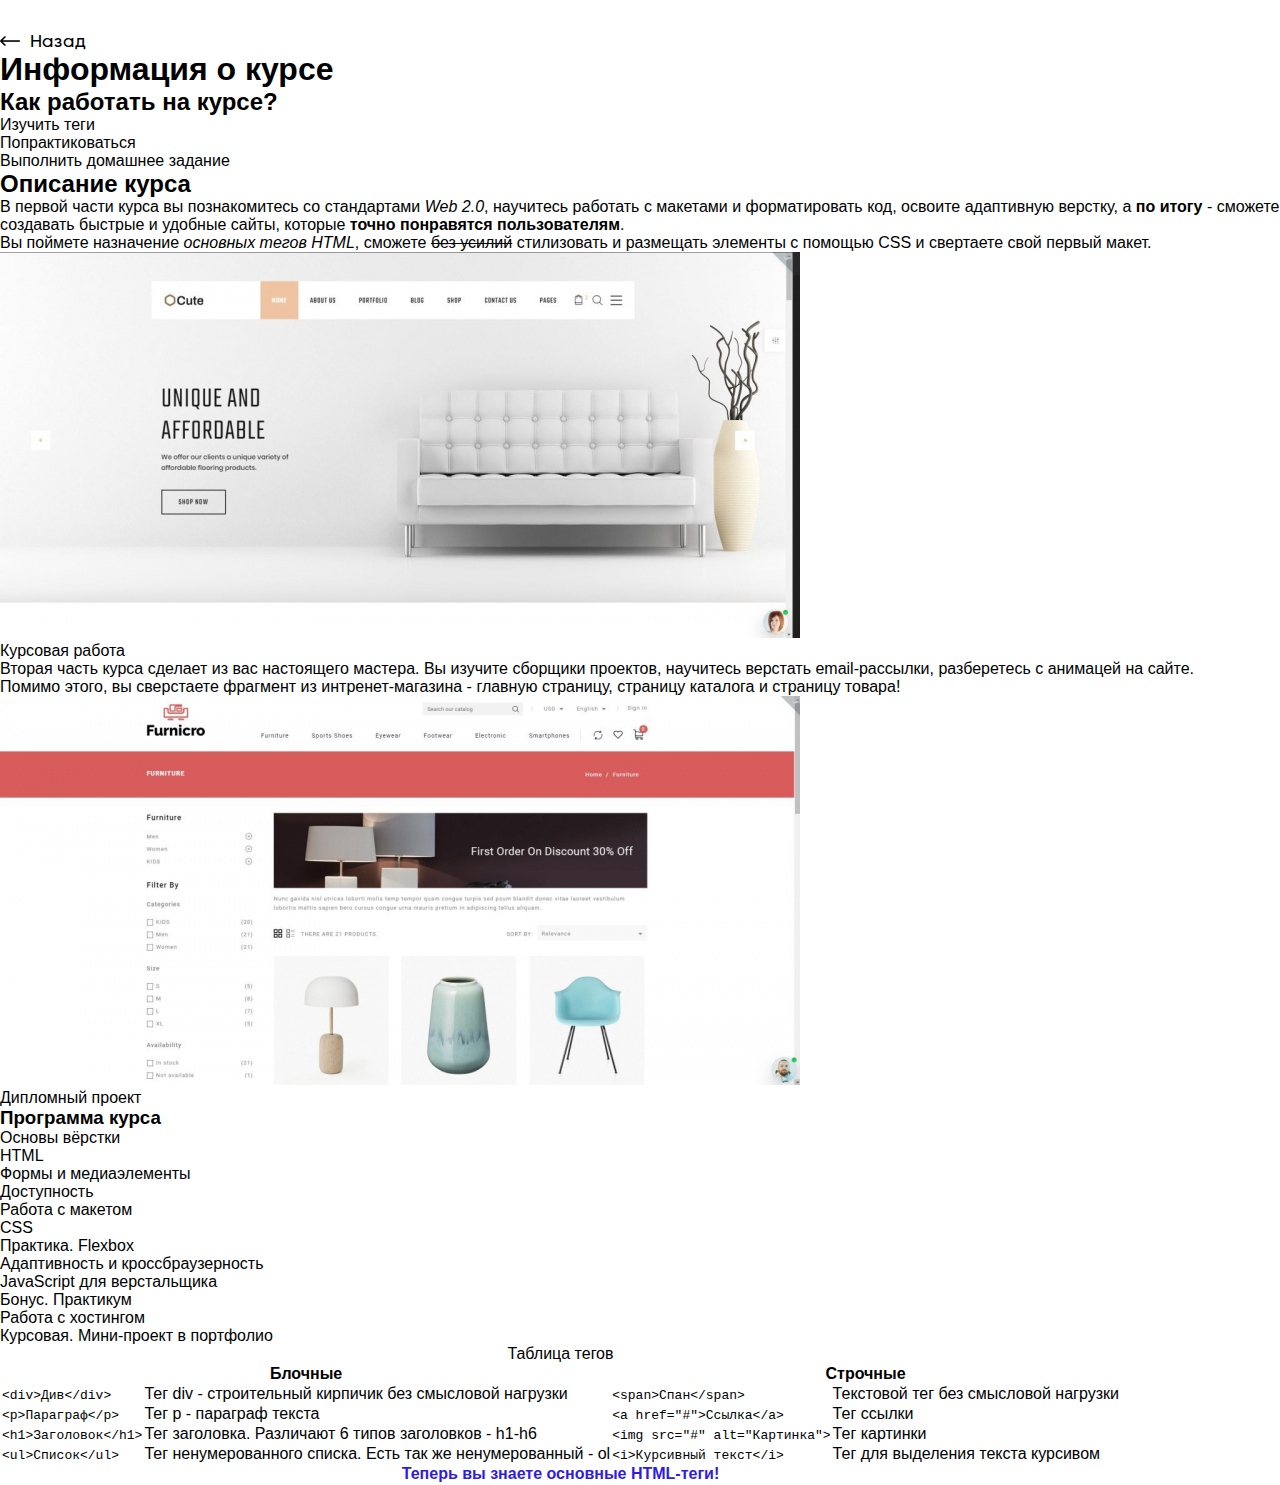
<file: 2/program.html>
<!DOCTYPE html>
<html lang="en">
<head>
    <meta charset="UTF-8">
    <meta name="viewport" content="width=<device-width>, initial-scale=1.0">
    <title>Информация</title>
    <link rel="stylesheet" href="css/style.css">
</head>
<body>
  <div class="container">
    <div class="return"><a href="index.html">Назад</a></div>
    <h1>Информация о курсе</h1>
    <h2 class="head">Как работать на курсе?</h2>
    <ol class="list">
      <li><a href="#table">Изучить теги</a></li>
        <li>Попрактиковаться</li>
        <li>Выполнить домашнее задание</li>
    </ol>
    <h2 class="head">Описание курса</h2>
    <p class="paragraph">В первой части курса вы познакомитесь со стандартами <i>Web 2.0</i>, научитесь работать с макетами и форматировать код, освоите адаптивную верстку, а <b>по итогу</b> - сможете создавать быстрые и удобные сайты, которые <strong>точно понравятся пользователям</strong>.</p><p class="paragraph">Вы поймете назначение <em>основных тегов HTML</em>, сможете <s>без усилий</s> стилизовать и размещать элементы с помощью CSS и свертаете свой первый макет.</p>
    <figure class="container-image"><img class="main-image" src="2.7_site1.jpeg" alt="готовый сайт"><figcaption>Курсовая работа</figcaption>
    </figure>
    <p class="paragraph">Вторая часть курса сделает из вас настоящего мастера. Вы изучите сборщики проектов, научитесь верстать email-рассылки, разберетесь с анимацей на сайте.</p>
    <p class="paragraph">Помимо этого, вы сверстаете фрагмент из интренет-магазина - главную страницу, страницу каталога и страницу товара!</p>
    <figure class="container-image"><img class="main-image" src="2.7_site2.jpeg"><figcaption>Дипломный проект</figcaption></figure>
    <h3 class="head">Программа курса</h3>
    <ul class="list">
        <li>Основы вёрстки</li>
        <li>HTML</li>
        <li>Формы и медиаэлементы</li>
        <li>Доступность</li>
        <li>Работа с макетом</li>
        <li>CSS</li>
        <li>Практика. Flexbox</li>
        <li>Адаптивность и кроссбраузерность</li>
        <li>JavaScript для верстальщика</li>
        <li>Бонус. Практикум</li>
        <li>Работа с хостингом</li>
        <li>Курсовая. Мини-проект в портфолио</li>
    </ul>
    <table class="table"><a name="table">
        <caption>Таблица тегов</caption>
        <tr>
            <th colspan="2">Блочные</th>
            <th colspan="2">Строчные</th>
        </tr>
        <tr>
            <td><code>&#60div&#62Див&#60/div&#62</code></td>
            <td>Тег div - строительный кирпичик без смысловой нагрузки</td>
            <td><code>&#60span&#62Спан&#60/span&#62</code></td>
            <td>Текстовой тег без смысловой нагрузки</td>
        </tr>
        <tr>
            <td><code>&#60p&#62Параграф&#60/p&#62</code></td>
            <td>Тег p - параграф текста</td>
            <td><code>&#60a href="#"&#62Ссылка&#60/a&#62</code></td>
            <td>Тег ссылки</td>
        </tr>
        <tr>
            <td><code>&#60h1&#62Заголовок&#60/h1&#62</code></td>
            <td>Тег заголовка. Различают 6 типов заголовков - h1-h6</td>
            <td><code>&#60img src="#" alt="Картинка"&#62</code></td>
            <td>Тег картинки</td>
        </tr>
        <tr>
            <td><code>&#60ul&#62Список&#60/ul&#62</code></td>
            <td>Тег ненумерованного списка. Есть так же ненумерованный - ol</td>
            <td><code>&#60i&#62Курсивный текст&#60/i&#62</code></td>
            <td>Тег для выделения текста курсивом</td>
        </tr>
    <tfoot>
        <tr class="blue">
            <td colspan="4" align="center"><b>Теперь вы знаете основные HTML-теги!</b>
            </td>
        </tr>
    </tfoot>
    </a>
    </table>
  </div>
</body>
</html>
</file>
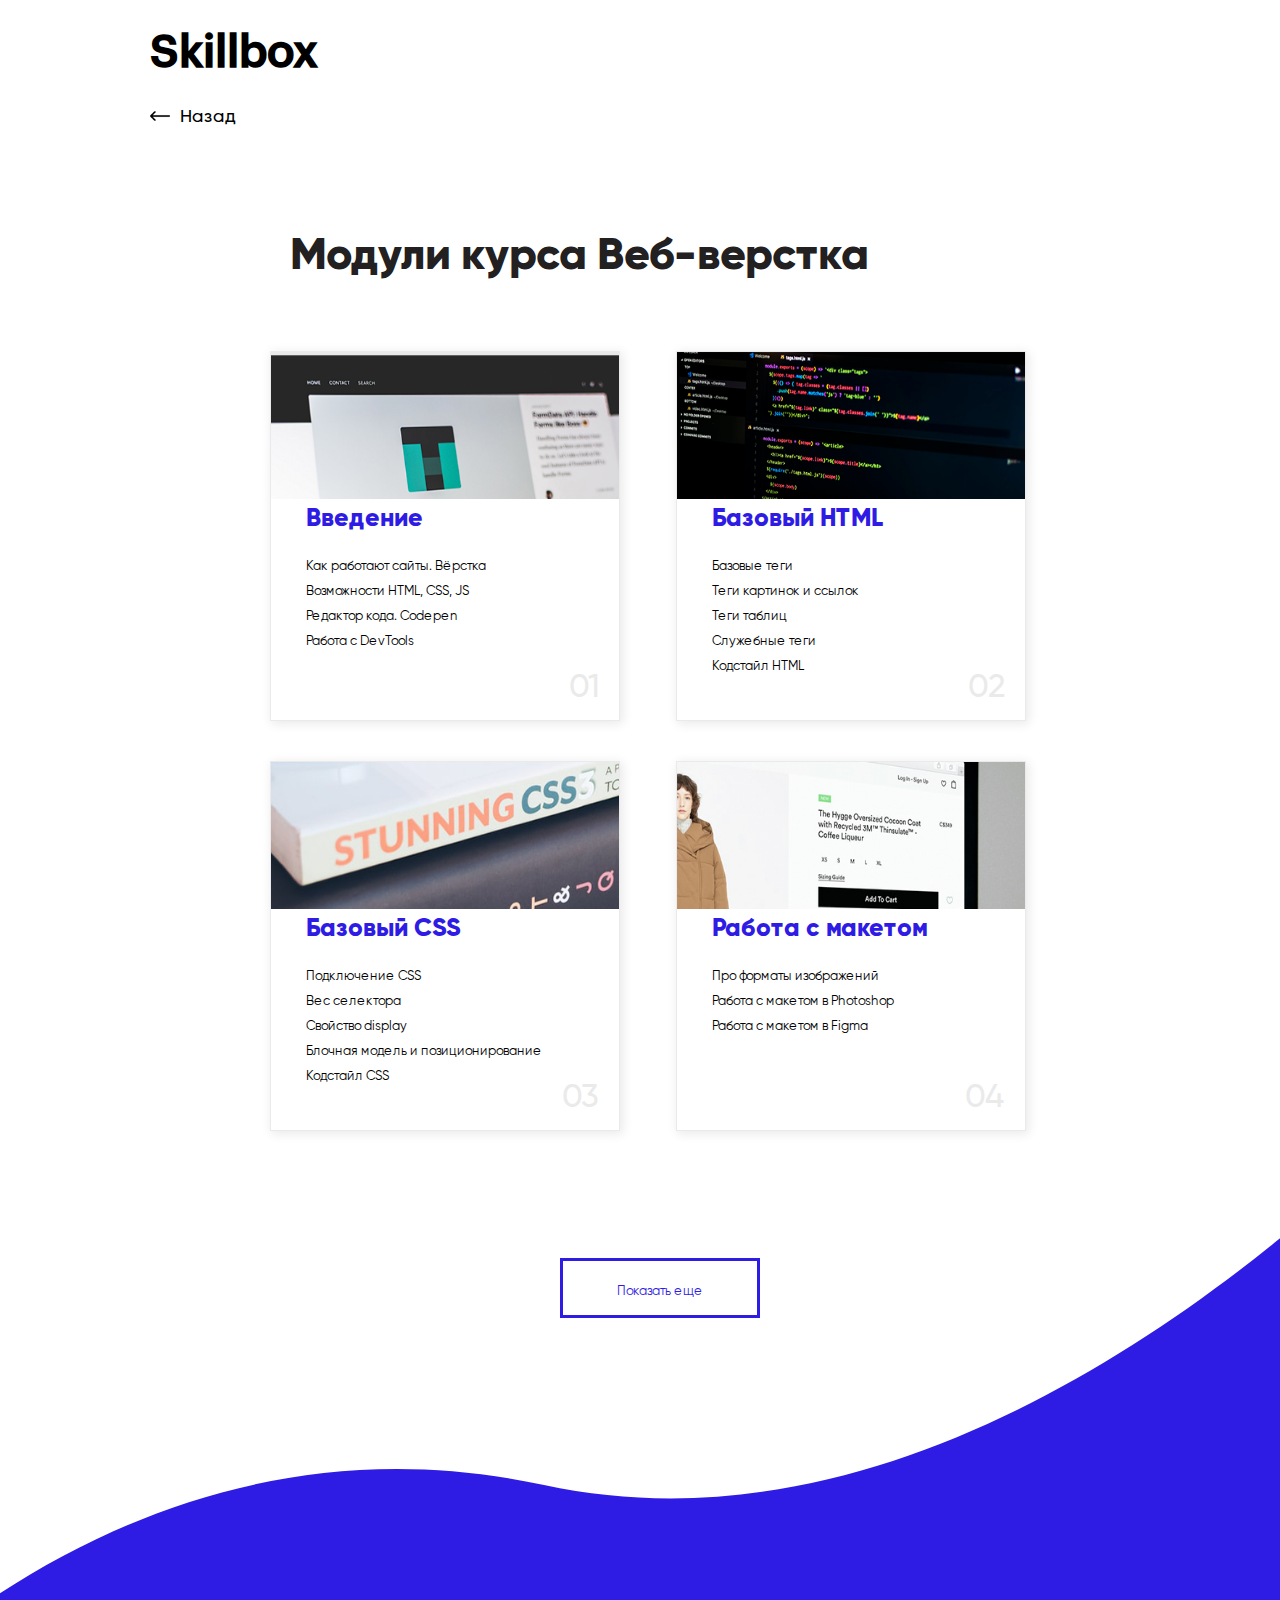
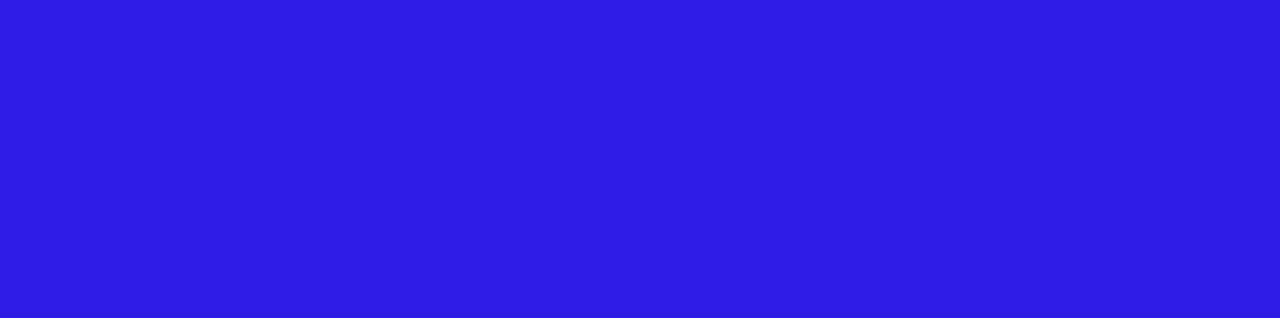
<file: 4/modules.html>
<!DOCTYPE html>
<html lang="en">
<head>
    <meta charset="UTF-8">
    <meta name="viewport" content="width=device-width, initial-scale=1.0">
    <title>Модули курса</title>
    <link rel="stylesheet" href="../2/css/style.css">
</head>
<body class="wave">
    <div class="modules">
        <h1 class="logo">
            Skillbox
        </h1>
        <div class="return">
            <a href="../2/program.html">
                Назад
            </a>
        </div> 
        <div class="parent">
        <h1 class="module-head">
            Модули курса Веб-верстка
        </h1>
        <ul>
            <li class="image1 child">
                <h2 class="header">Введение</h2>
                <ul>
                    <li class="inside">Как работают сайты. Вёрстка</li>
                    <li class="inside">Возможности HTML, CSS, JS</li>
                    <li class="inside">Редактор кода. Codepen</li>
                    <li class="inside">Работа с DevTools</li>
                </ul>
                <div class="number">01</div>
            </li>
            <li class="image2 right child">
                <h2 class="header">Базовый HTML</h2>
                <ul>
                    <li class="inside">Базовые теги</li>
                    <li class="inside">Теги картинок и ссылок</li>
                    <li class="inside">Теги таблиц</li>
                    <li class="inside">Служебные теги</li>
                    <li class="inside">Кодстайл HTML</li>
                </ul>
                <div class="number">02</div>
            </li>
            <li class="image3 child">
                <h2 class="header">Базовый CSS</h2>
                <ul>
                    <li class="inside">Подключение CSS</li>
                    <li class="inside">Вес селектора</li>
                    <li class="inside">Свойство display</li>
                    <li class="inside">Блочная модель и позиционирование</li>
                    <li class="inside">Кодстайл CSS</li>
                </ul>
                <div class="number">03</div>
            </li>
            <li class="image4 right child">
                <h2 class="header">Работа с макетом</h2>
                <ul>
                    <li class="inside">Про форматы изображений</li>
                    <li class="inside">Работа с макетом в Photoshop</li>
                    <li class="inside">Работа с макетом в Figma</li>
                </ul>
                <div class="number">04</div>
            </li>
        </ul>
            <a class="button" href="#">
                Показать еще
            </a>
        </div>
    </div>
</body>
</html>
</file>
<file: 2/css/style.css>
@font-face {
	font-family: 'Graphik Medium';
	src: url('../fonts/GraphikLCG-Medium.woff2') format('woff2'),
		url('../fonts/GraphikLCG-Medium.woff') format('woff');
	font-display: swap;
	font-weight: 500;
	font-style: normal;
}

@font-face {
	font-family: 'Gilroy Regular';
	src: url('../fonts/Gilroy-Regular.woff2') format('woff2'),
		url('../fonts/Gilroy-Regular.woff') format('woff');
	font-display: swap;
	font-weight: normal;
	font-style: normal;
}

@font-face {
	font-family: 'Gilroy ExtraBold';
	src: url('../fonts/Gilroy-ExtraBold.woff2') format('woff2'),
		url('../fonts/Gilroy-ExtraBold.woff') format('woff');
	font-display: swap;
	font-weight: 800;
	font-style: normal;
}

@font-face {
	font-family: 'Gilroy Medium';
	src: url('../fonts/Gilroy-Medium.woff2') format('woff2'),
		url('../fonts/Gilroy-Medium.woff') format('woff');
	font-display: swap;
	font-weight: 500;
	font-style: normal;
}

* {
	margin: 0;
	padding: 0;
	box-sizing: border-box;
}

body {
	font-family: 'Gilroy', sans-serif;
}

a {
	color: inherit;
	text-decoration: none;
}

.main-content {
  background-color: #222020;
  height: 100vh;
  display: flex;
  flex-direction: column;
  justify-content: center;
  align-items: center;
}

.head1 {
  margin-bottom: 30px;
  font-family: 'Graphik LCG' sans-serif;
  color: white;
}

.download  {
  padding: 20px;
  display: inline-block;
  border: 3px solid #2f1ce4;
  color: white;
  background-color: #2f1ce4;
}

.detail {
  display: inline-block;
  padding: 20px;
  border: 3px solid white;
  color: white;
}



.wave{
  background-image: url(../../4/figure1.svg);
  background-position: bottom;
  background-repeat: no-repeat;
}

.modules {
  width: 1063px;
  margin: 30px 200px 30px 150px;
  font-family: 'Gilroy Regular';
}

.logo{
  font-family: 'Graphik Medium';
  font-size:45px;
}

.return {
  margin-top: 30px;
  padding-left: 30px;
  font-family: 'Gilroy Medium';
  font-size: 18px;
  background-image: url(../../2/return.png);
  background-repeat: no-repeat;
  background-size: 20px;
  background-position: left center;
}

.parent{
  margin: 60px 85px 60px 120px;
  font-family: 'Gilroy Regular';
  font-size: 13px;
}

.module-head {
  margin-top: 100px;
  padding-left: 20px;
  padding-bottom: 60px;
  font-family: 'Gilroy ExtraBold';
  font-size: 45px;
  color: #222020;
}

.blue{
  color: #2f1ce4
}

.child {
  vertical-align: middle;
  position: relative;
  display: inline-block;
  width: 350px;
  height: 370px;
  border: 1px solid #000;
  box-shadow: 2px 2px 10px 1px #eaeaea;
  margin: 10px 10px 30px auto;
  border: 1px solid #eaeaea;
}

.image1{
  background-image: url(../../4/first-left.png);
  background-repeat: no-repeat;
  background-position: top;
  background-size: 100% 40%;
}

.image2{
  background-image: url(../../4/first-right.png);
  background-repeat: no-repeat;
  background-position: top;
  background-size: 100% 40%;
}

.image3{
  background-image: url(../../4/second-left.png);
  background-repeat: no-repeat;
  background-position: top;
  background-size: 100% 40%;
}

.image4{
  background-image: url(../../4/right.png);
  background-repeat: no-repeat;
  background-position: top;
  background-size: 100% 40%;
}

.number {
  position: absolute;
  right: 20px;
  bottom: 15px;
  font-family: 'Gilroy Medium';
  color: #eaeaea;
  font-size: 33px;
}

.right {
  margin-left: 5%;
}

.header {
  margin: 150px 0px 25px 0px;
  padding-left: 35px;
  font-family: 'Gilroy ExtraBold';
  font-size: 25px;
  color: #2f1ce4;
}

.inside{
  padding: 0px 35px 10px 35px;
  list-style-type: none;
}

.button{
  text-align: center;
  display:block;
  width:200px;
  height: 60px;
  line-height:60px;
  border: 3px solid #2f1ce4;
  margin:97px 50px 600px 290px;
  text-decoration:none;
  color: #2f1ce4;
}
</file>
